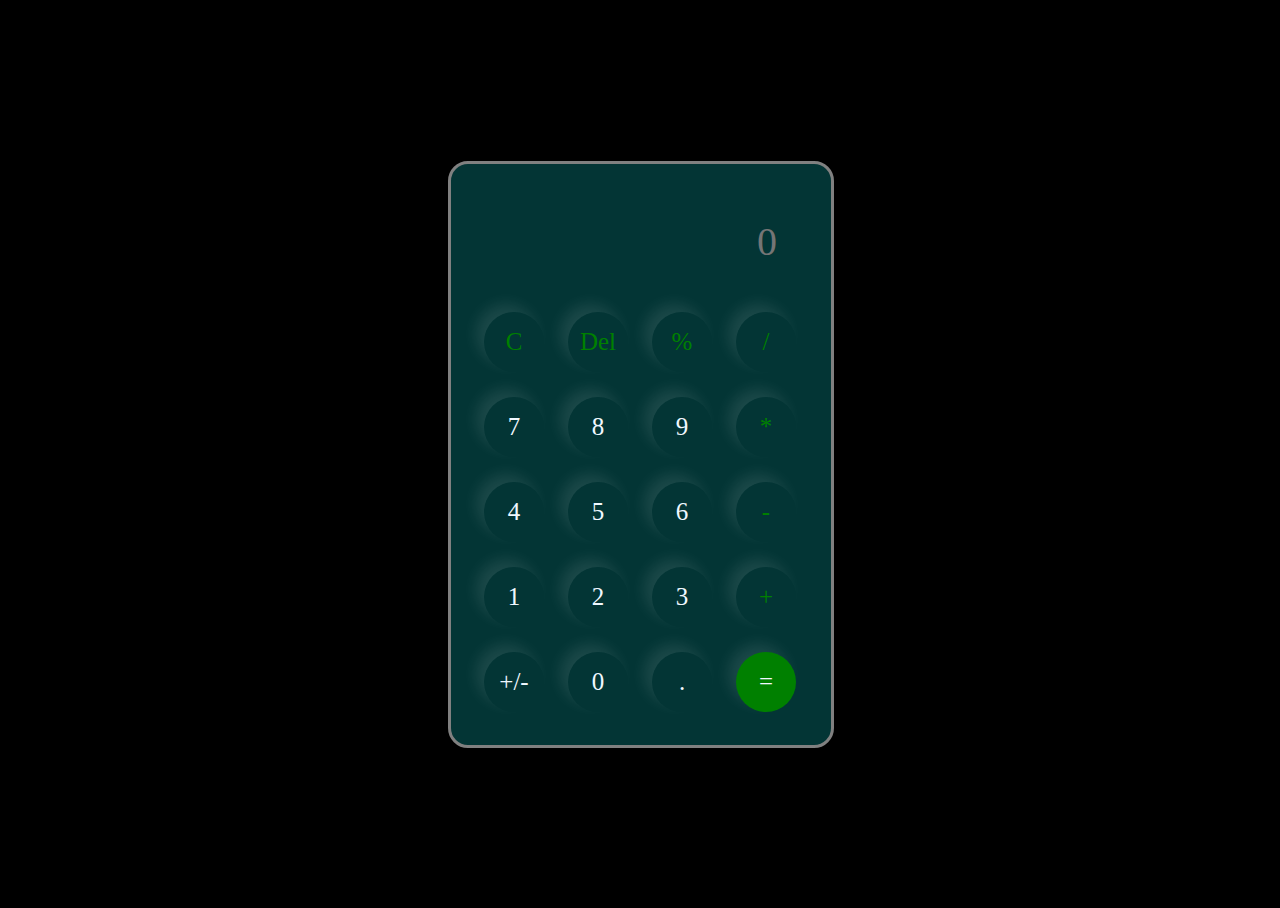
<file: calculator/index.html>
<!DOCTYPE html>
<html lang="en">
<head>
    <meta charset="UTF-8">
    <meta name="viewport" content="width=device-width, initial-scale=1.0">
    <link rel="stylesheet" href="style.css">
    <title>Calculator</title>  
</head>
<body>
    <div class="calculator">
       <input type="text"placeholder="0" id="inputbox">
        <div >
            <button class="operator">C</button>
            <button class="operator">Del</button>
            <button class="operator">%</button>
            <button class="operator">/</button>
        </div>
        <div>
            <button>7</button>
            <button>8</button>
            <button>9</button>
            <button class="operator">*</button>
        </div>
        <div>
            <button>4</button>
            <button>5</button>
            <button>6</button>
            <button class="operator">-</button>
        </div>
        <div>
            <button>1</button>
            <button>2</button>
            <button>3</button>
            <button class="operator">+</button>
        </div>
        <div>
            <button>+/-</button>
            <button>0</button>
            <button>.</button>
            <button class="equalBtn">=</button>
        </div>

    </div>
    <script src="script.js"></script>
    
</body>
</html>
</file>
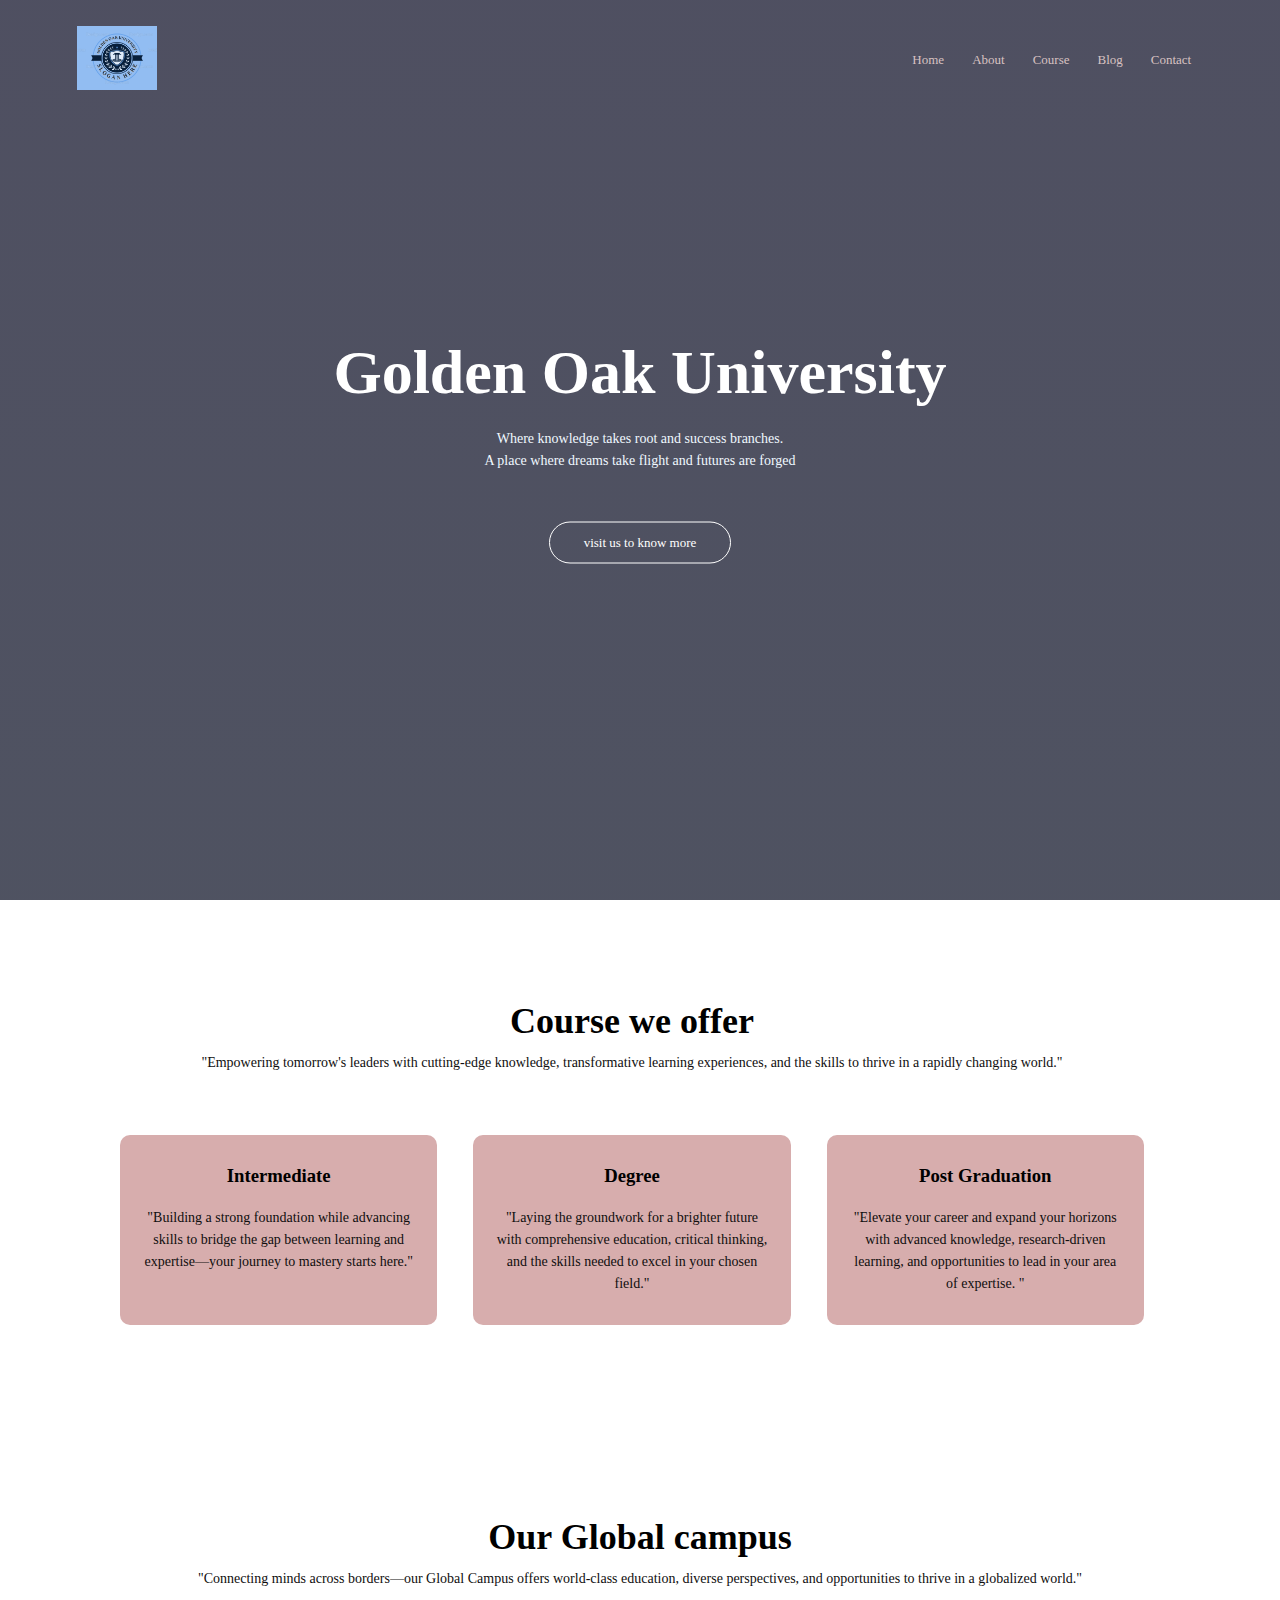
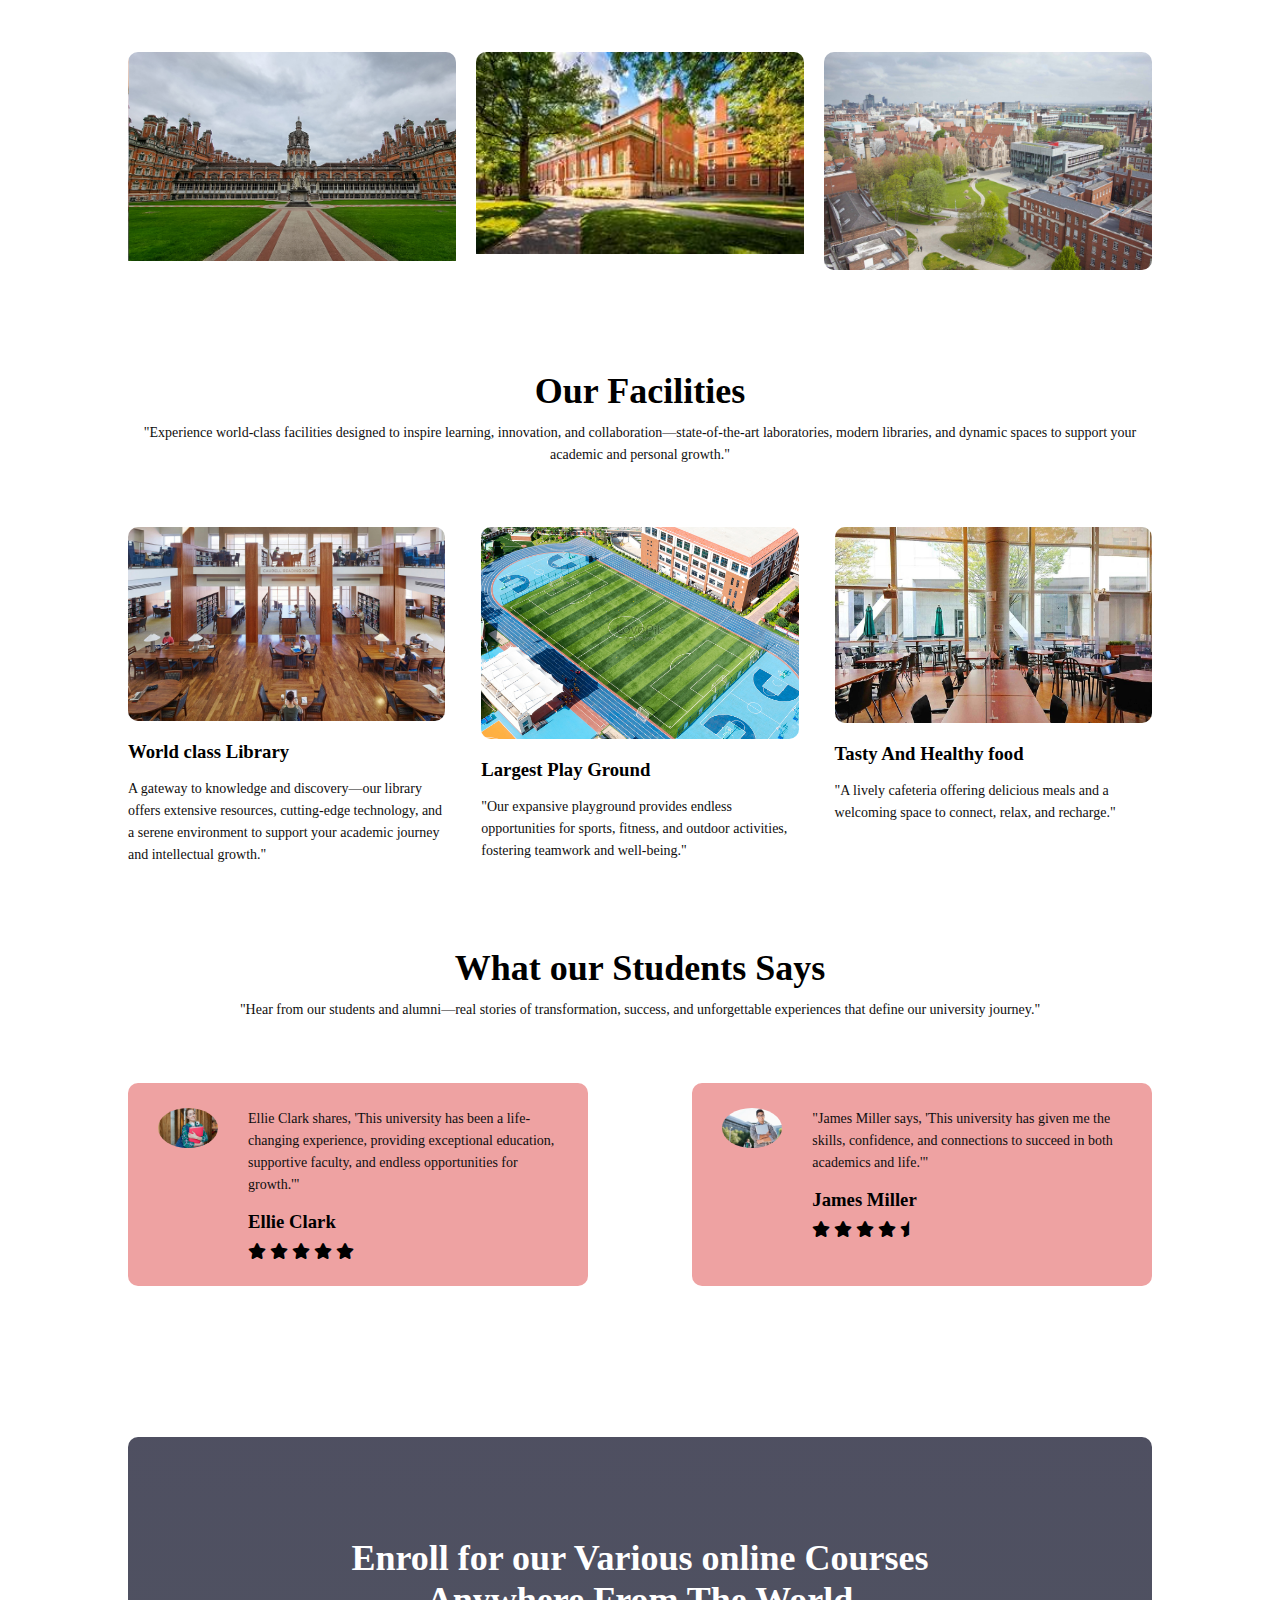
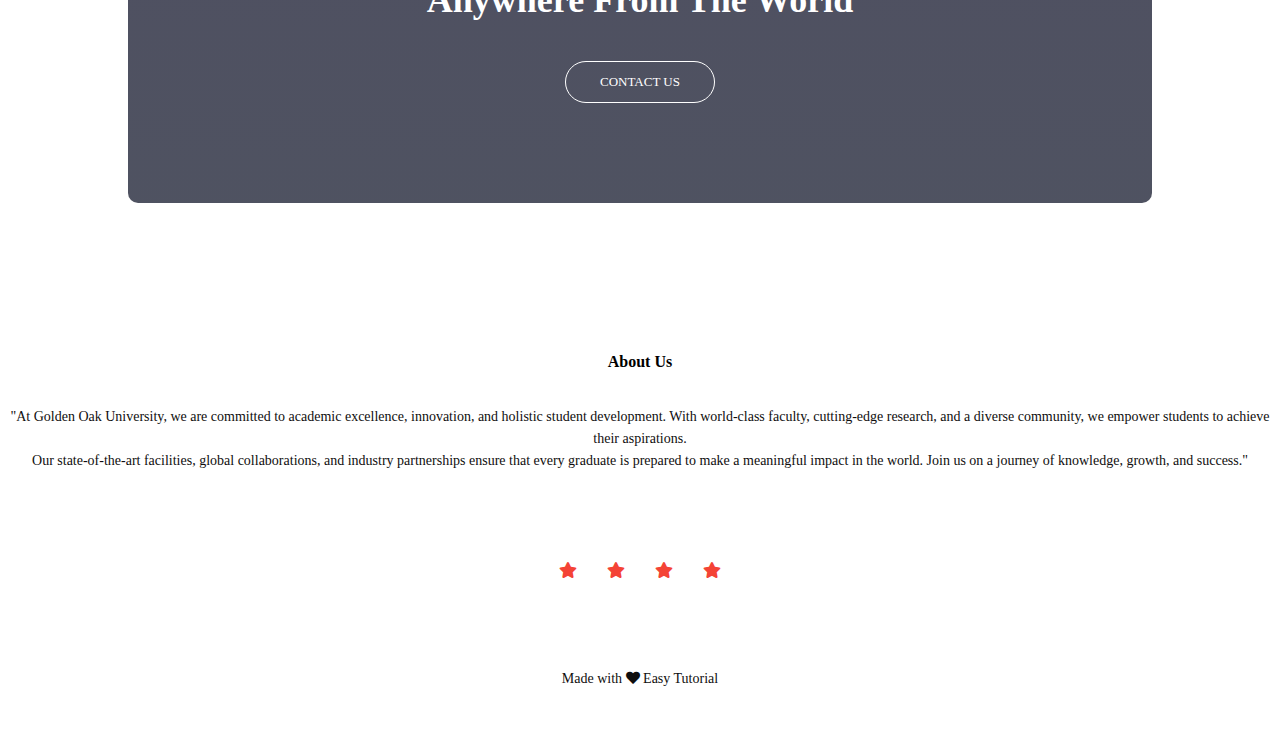
<file: university project/index.html>
<!DOCTYPE html>
<html lang="en">
<head>
    <meta charset="UTF-8">
    <meta name="viewport" content="width=device-width, initial-scale=1.0">
    <title>My university Website</title>
    <link rel="stylesheet" href="styles.css">
    <link rel="stylesheet" href="https://cdnjs.cloudflare.com/ajax/libs/font-awesome/5.15.4/css/all.min.css">
</head>
<body>
        <section class="header">
           <nav>
             <a href="index.html"><img src="images/logo..png" alt="university logo"></a>
             <div class="nav-links" id="navlinks">

                <ul>
                  <li><a href="index.html">Home</a></li>
                  <li><a href="about.html">About</a></li>
                  <li><a href="course.html">Course</a></li>
                  <li><a href="blog.html">Blog</a></li>
                  <li><a href="contact.html">Contact</a></li>
                </ul>
             </div>
             
           </nav>

           <div class="text-box">
         <h1>Golden Oak University</h1>
         <p> Where knowledge takes root and success branches. <br>
           A place where dreams take flight and futures are forged
         </p>
         <a href="" class="hero-btn">visit us to know more </a>
            </div>
        </section>

        
       <!-------------------------course----------------------------------->

       <section class="Course">
        <h1>Course we offer</h1>
        <p>"Empowering tomorrow's leaders with cutting-edge knowledge, 
          transformative learning experiences,  and the skills to thrive 
          in a rapidly changing world."</p>

          <div class="row">
            <div class="course-col">
            <h3>Intermediate</h3>
            <p>"Building a strong foundation while advancing skills to bridge the gap
             between learning and expertise—your journey to mastery starts here."</p>
             </div>
             
             <div class="course-col">
              <h3>Degree</h3>
              <p>"Laying the groundwork for a brighter future with
                comprehensive education, critical thinking, and the
                 skills needed to excel in your chosen field."
              </p>
               </div>

               <div class="course-col">
                <h3>Post Graduation</h3>
                <p>"Elevate your career and expand your horizons
                   with advanced knowledge, research-driven learning, 
                  and opportunities to lead in your area of expertise.
                  "</p>
                </div>         
          </div>
       </section>

                           <!--------------------compus------------------>

    <section class="campus">
       <h1>Our Global campus</h1>
       <p>"Connecting minds across borders—our Global Campus 
         offers world-class education, diverse perspectives,
          and opportunities to thrive in a globalized world."
         </p>

         <div class="row">
            <div class="Campus-col">
             <img src="images/clg3.jpg" alt="campus images">
              
               <div class="layer">
               <h3>LONDON</h3>
               </div>
              </div>

              <div class="Campus-col">
               <img src="images/clg2.jpg" alt="campus images">
                
                 <div class="layer">
                 <h3>New York</h3>
                 </div>
              </div>

                <div class="Campus-col">
                 <img src="images/col1.jpg" alt="campus images">
                  
                   <div class="layer">
                   <h3>America</h3>
                   </div>
                </div>

            </div>
    </section>

    <!---Facilities-->

    <section class="Facilities">
      <h1>Our Facilities</h1>
      <p>"Experience world-class facilities designed to inspire learning, 
        innovation, and collaboration—state-of-the-art laboratories, 
        modern libraries, and dynamic spaces to support your academic and personal growth."
      </p>
         <div class="row">
          <div class="Facilities-col">
            <img src="images/lbr.jpg" alt="Facilities">
            <h3>World class Library</h3>
            <p>A gateway to knowledge and discovery—our library offers 
              extensive resources, cutting-edge technology, and a serene environment 
              to support your academic journey and intellectual growth."
            </p>
          </div>

          <div class="Facilities-col">
            <img src="images/grnd.jpg" alt="Facilities">
            <h3>Largest Play Ground</h3>
            <p>"Our expansive playground provides endless opportunities
               for sports, fitness, and outdoor activities, fostering teamwork and well-being."
            </p>
          </div>

          <div class="Facilities-col">
            <img src="images/cafe.jpg" alt="Facilities">
            <h3>Tasty And Healthy food </h3>
            <p>"A lively cafeteria offering delicious meals and a welcoming 
              space to connect, relax, and recharge."
            </p>
          </div>
       
        </div>
    </section>

    <!---TestImonials-->
     
    <section class="Testimonials">
      <h1>What our Students Says</h1>
       <p>"Hear from our students and alumni—real stories of transformation, 
        success, and unforgettable experiences that define our university journey."
         </p>
         <div class="row">
          <div class="Testimonials-col">
               <img src="images/stu1.jpg" alt="Testimonials">
               <div>
                <p>
                  Ellie Clark shares, 'This university has been a life-changing experience, 
                  providing exceptional education, supportive faculty, and endless opportunities for growth.'"
                </p>
                <h3>Ellie Clark</h3>
                <i class="fa fa-star" ></i>
                <i class="fa fa-star" ></i>
                <i class="fa fa-star" ></i>
                <i class="fa fa-star" ></i>
                <i class="fa fa-star" ></i>
               </div>
          </div>

          <div class="Testimonials-col">
            <img src="images/stu.jpg" alt="Testimonials">
            <div>
             <p>
              "James Miller says, 'This university has given me the skills,
               confidence, and connections to succeed in both academics and life.'"
             </p>
             <h3>James Miller</h3>
             <i class="fa fa-star" ></i>
             <i class="fa fa-star" ></i>
             <i class="fa fa-star" ></i>
             <i class="fa fa-star" ></i>
             <i class="fa fa-star-half" ></i>
            </div>
       </div>

         </div>
    </section>

    <!----call To Action-->
     
    <section class="cta">
      <h1> Enroll for our Various online Courses <br> Anywhere From The World</h1>
      <a href="" class="hero-btn">CONTACT US</a>
    </section>

    <!----footer---------->

    <section class="footer">
      <h4>About Us</h4>
      <p>
          "At Golden Oak University, we are committed to academic excellence, innovation, and holistic student development. 
          With world-class faculty, cutting-edge research, and a diverse community, we empower students to achieve their aspirations. 
          <br>Our state-of-the-art facilities, global collaborations, and industry partnerships ensure that every 
          graduate is prepared to make a meaningful impact in the world. Join us on a journey of knowledge, growth, and success."
      </p>
      <div class="social-icons">
        <i class="fa fa-star" ></i>
        <i class="fa fa-star" ></i>
        <i class="fa fa-star" ></i>
        <i class="fa fa-star" ></i>
      </div>
      <p>Made with <i class="fa fa-heart" ></i> Easy Tutorial</p>
  </section>

</body>
</html>
</file>
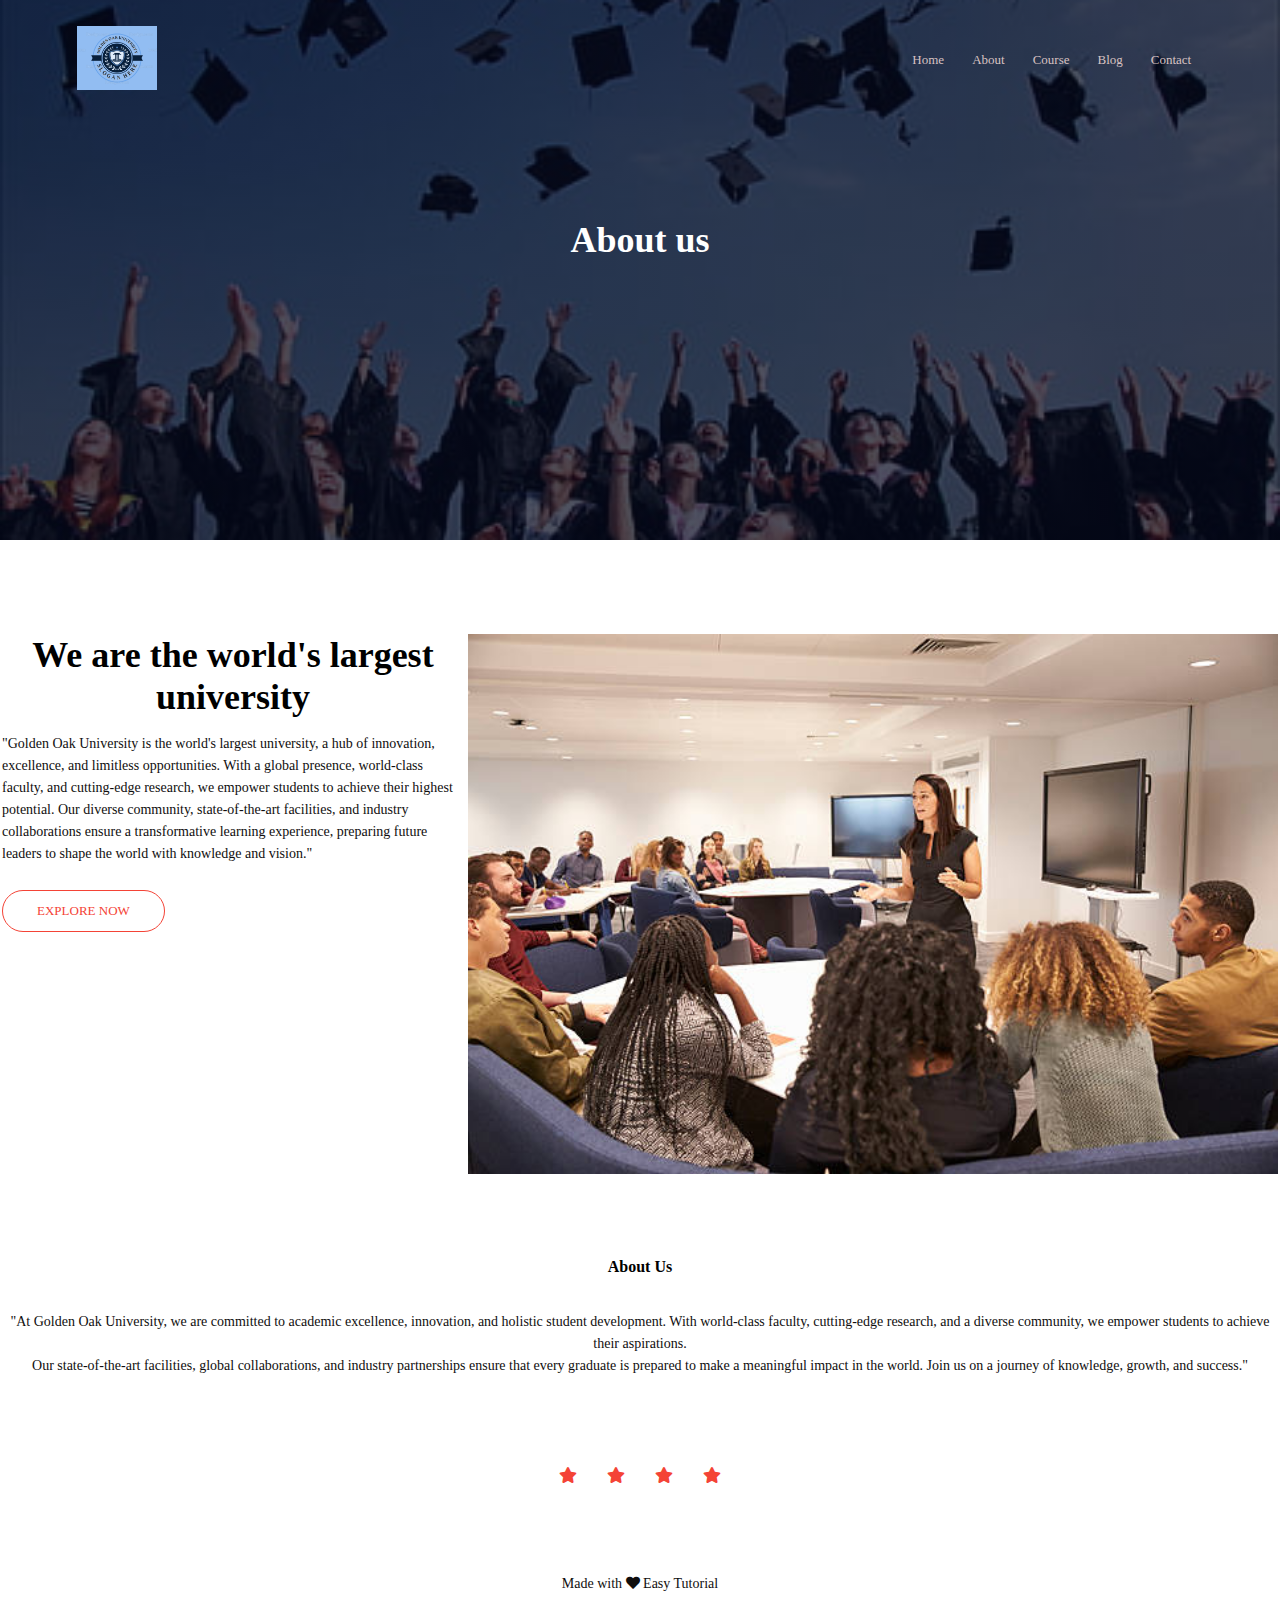
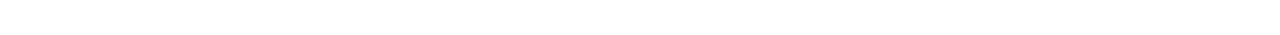
<file: university project/about.html>
<!DOCTYPE html>
<html lang="en">
<head>
    <meta charset="UTF-8">
    <meta name="viewport" content="width=device-width, initial-scale=1.0">
    <title>My university Website</title>
    <link rel="stylesheet" href="styles.css">
    <link rel="stylesheet" href="https://cdnjs.cloudflare.com/ajax/libs/font-awesome/5.15.4/css/all.min.css">
</head>
<body>
        <section class="sub-header">
           <nav>
             <a href="index.html"><img src="images/logo..png" alt="university logo"></a>
             <div class="nav-links" id="navlinks">

                <ul>
                  <li><a href="index.html">Home</a></li>
                  <li><a href="about.html">About</a></li>
                  <li><a href="course.html">Course</a></li>
                  <li><a href="blog.html">Blog</a></li>
                  <li><a href="contact.html">Contact</a></li>
                </ul>
            </div>
           </nav>
          <h1>About us</h1>
        </section>

        <!-----About us content-->

        <section class="About us">
              <div class="row">
                <div class="about-col">
                      <h1>We are the world's largest university </h1>
                                 <p>"Golden Oak University is the world's largest university, a hub of innovation, excellence,
                         and limitless opportunities. With a global presence, world-class faculty, and cutting-edge 
                         research, we empower students to achieve their highest potential. Our diverse community,
                          state-of-the-art facilities, and industry collaborations ensure a transformative learning experience, 
                          preparing future leaders to shape the world with knowledge and vision."
                                </p>
                      <a href="" class="hero-btn red-btn">EXPLORE NOW</a>
                </div>
                <div class="about-col">
                         <img src="images/yyy.jpg" alt="pic">
                </div>
                
              </div> 
        </section>

        
      


    <!----footer---------->

    <section class="footer">
      <h4>About Us</h4>
      <p>
          "At Golden Oak University, we are committed to academic excellence, innovation, and holistic student development. 
          With world-class faculty, cutting-edge research, and a diverse community, we empower students to achieve their aspirations. 
          <br>Our state-of-the-art facilities, global collaborations, and industry partnerships ensure that every 
          graduate is prepared to make a meaningful impact in the world. Join us on a journey of knowledge, growth, and success."
      </p>
      <div class="social-icons">
        <i class="fa fa-star" ></i>
        <i class="fa fa-star" ></i>
        <i class="fa fa-star" ></i>
        <i class="fa fa-star" ></i>
      </div>
      <p>Made with <i class="fa fa-heart" ></i> Easy Tutorial</p>
  </section>

</body>
</html>
</file>
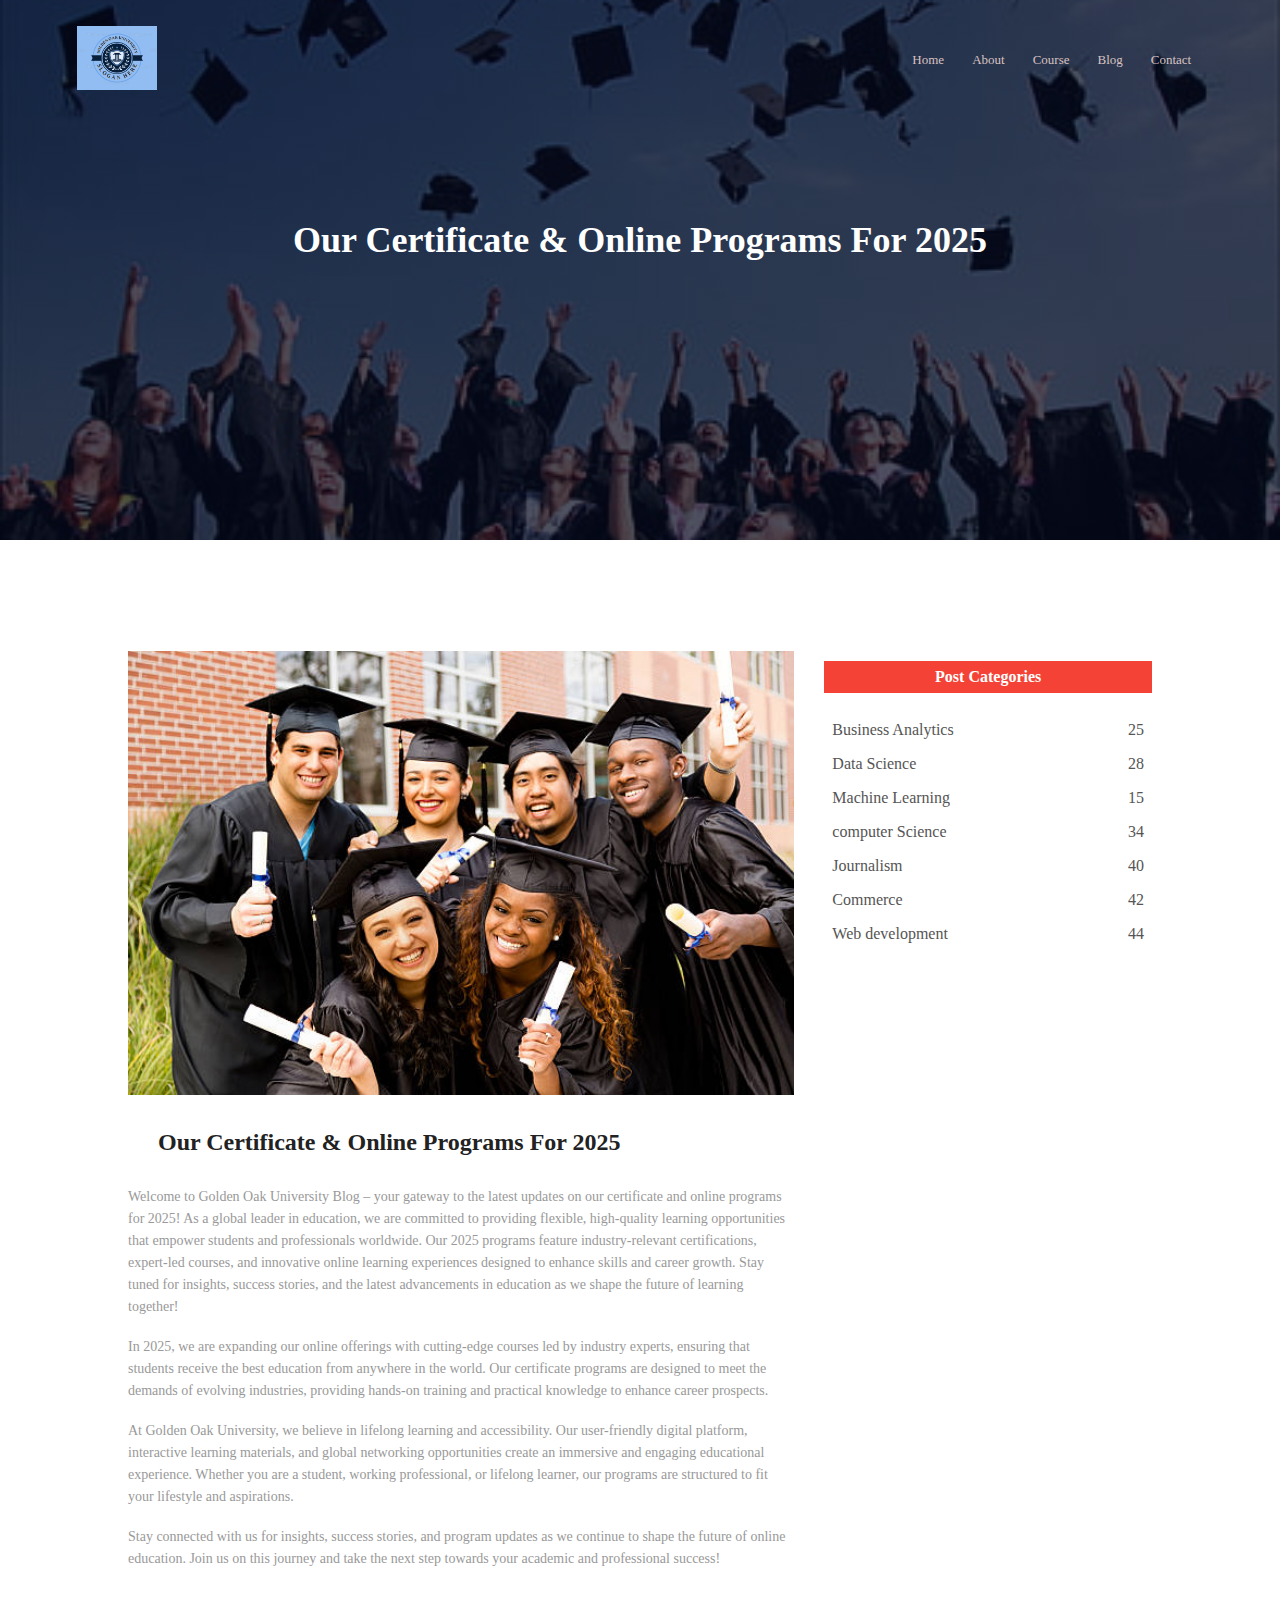
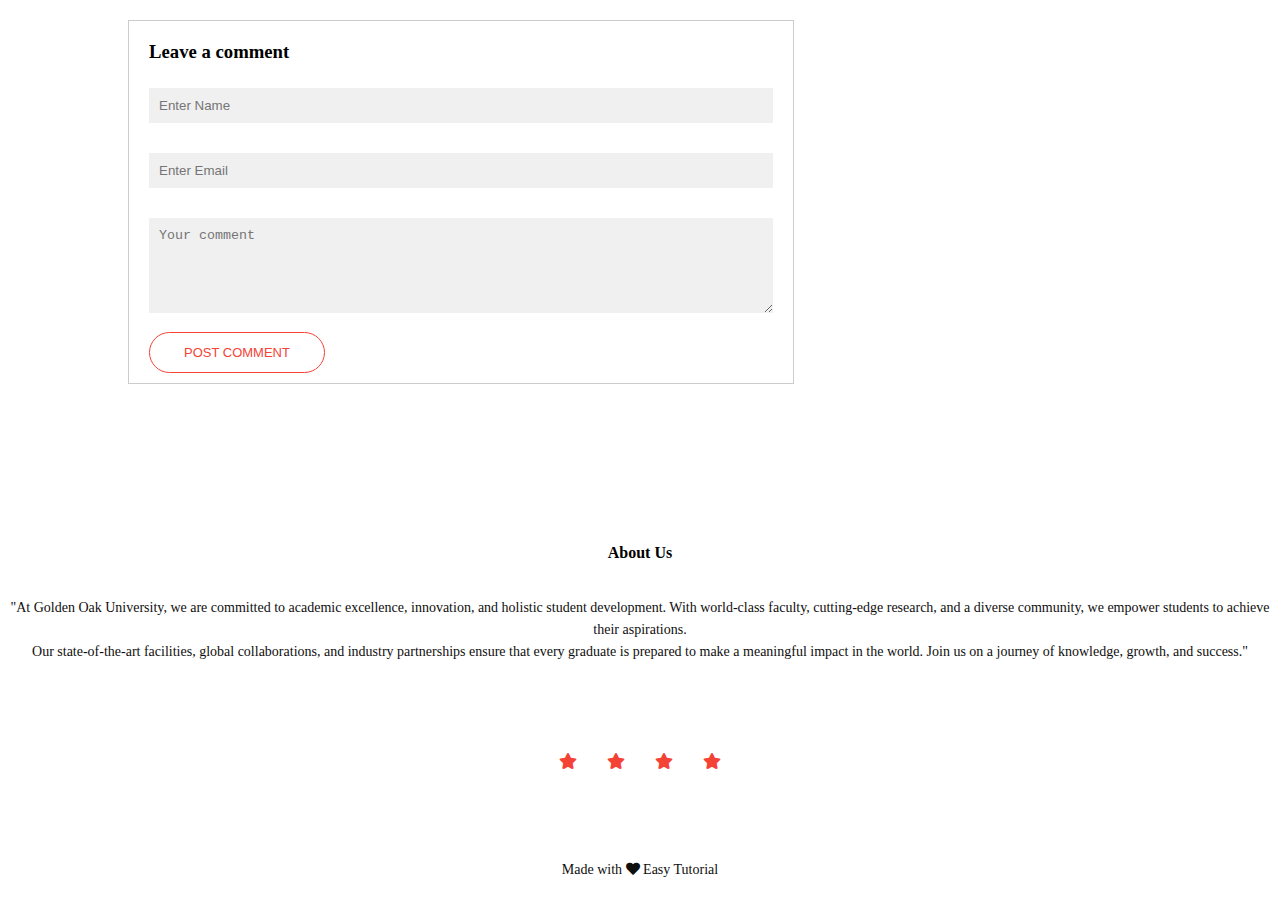
<file: university project/blog.html>
<!DOCTYPE html>
<html lang="en">
<head>
    <meta charset="UTF-8">
    <meta name="viewport" content="width=device-width, initial-scale=1.0">
    <title>My university Website</title>
    <link rel="stylesheet" href="styles.css">
    <link rel="stylesheet" href="https://cdnjs.cloudflare.com/ajax/libs/font-awesome/5.15.4/css/all.min.css">
</head>
<body>
        <section class="sub-header">
           <nav>
             <a href="index.html"><img src="images/logo..png" alt="university logo"></a>
             <div class="nav-links" id="navlinks">

                <ul>
                    <li><a href="index.html">Home</a></li>
                    <li><a href="about.html">About</a></li>
                    <li><a href="course.html">Course</a></li>
                    <li><a href="blog.html">Blog</a></li>
                    <li><a href="contact.html">Contact</a></li>
                </ul>
            </div>
           </nav>
          <h1>Our Certificate & Online Programs For 2025</h1>
        </section>
<!-----blog page content-->

        <section class="blog-content">
            <div class="row">
                <div class="blog-left">
                    <img src="images/kk.jpeg" alt="oky wait">
                    <h2>Our Certificate & Online Programs For 2025</h2>
                     <p>Welcome to Golden Oak University Blog – your gateway to the latest updates on our certificate and online programs for 2025! As a global leader in education, we are committed to providing flexible, high-quality learning opportunities that empower students and professionals worldwide. Our 2025 programs feature industry-relevant certifications, expert-led courses, and innovative online learning experiences designed to enhance skills and career growth. Stay tuned for insights, success stories,
                         and the latest advancements in education as we shape the future of learning together!
                     </p><br>
                      <p>
                        In 2025, we are expanding our online offerings with cutting-edge courses led by industry experts, ensuring that students receive the best education from anywhere in the world. Our certificate programs are designed to meet the demands of evolving industries, 
                        providing hands-on training and practical knowledge to enhance career prospects.
                      </p><br>
                      <p>
                        At Golden Oak University, we believe in lifelong learning and accessibility. Our user-friendly digital platform, interactive learning materials, and global networking opportunities create an immersive and engaging educational experience. Whether you are a student, 
                        working professional, or lifelong learner, our programs are structured to fit your lifestyle and aspirations.
                      </p><br>
                      <p>Stay connected with us for insights, success stories, and program updates as we continue to shape the future of online education. 
                        Join us on this journey and take the next step towards your academic and professional success!
                    </p>

                   <div class="comment-box">

                       <h3>Leave a comment</h3>

                       <form class="comment-form">

                           <input type="text" placeholder="Enter Name">
                           <input type="email" placeholder="Enter Email">
                           <textarea rows="5" placeholder="Your comment"></textarea>
                       </form>

                       <button type="submit" class="hero-btn  red-btn">POST COMMENT</button>
                   </div>




                </div>
                <div class="blog-right">
                    <h3>Post Categories</h3>
                    <div>
                        <span>Business Analytics </span>
                        <span>25</span>
                        
                    </div>
                    <div>
                        <span>Data Science </span>
                        <span>28</span>
                        
                    </div>
                    <div>
                        <span>Machine Learning </span>
                        <span>15</span>
                        
                    </div>
                    <div>
                        <span> computer Science </span>
                        <span>34</span>
                        
                    </div>
                
                    <div>
                        <span>Journalism </span>
                        <span>40</span>
                        
                    </div>
                
                    <div>
                        <span> Commerce </span>
                        <span>42</span>
                        
                    </div>
                    <div>
                        <span> Web development </span>
                        <span>44</span>
                        
                    </div>
                

                </div>
            </div>





        </section>

    <!----footer---------->

    <section class="footer">
      <h4>About Us</h4>
      <p>
          "At Golden Oak University, we are committed to academic excellence, innovation, and holistic student development. 
          With world-class faculty, cutting-edge research, and a diverse community, we empower students to achieve their aspirations. 
          <br>Our state-of-the-art facilities, global collaborations, and industry partnerships ensure that every 
          graduate is prepared to make a meaningful impact in the world. Join us on a journey of knowledge, growth, and success."
      </p>
      <div class="social-icons">
        <i class="fa fa-star" ></i>
        <i class="fa fa-star" ></i>
        <i class="fa fa-star" ></i>
        <i class="fa fa-star" ></i>
      </div>
      <p>Made with <i class="fa fa-heart" ></i> Easy Tutorial</p>
  </section>

</body>
</html>
</file>
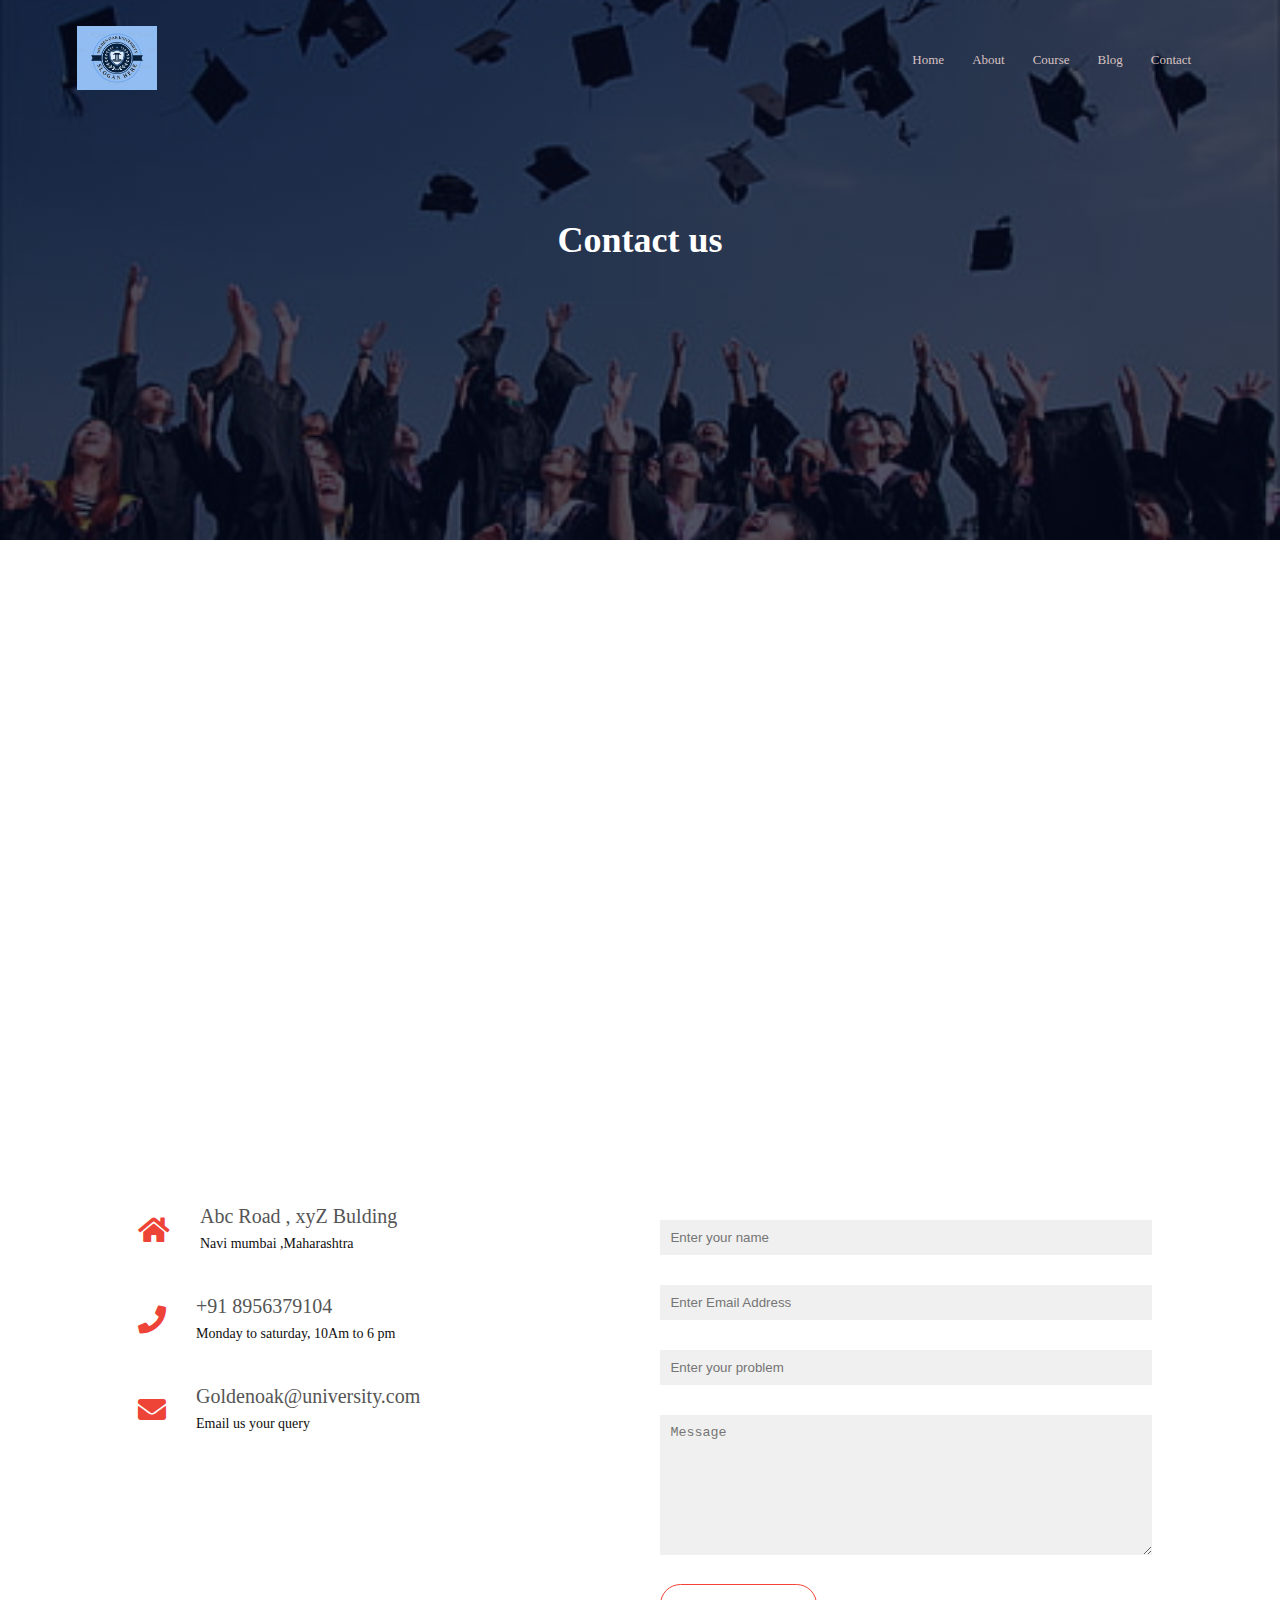
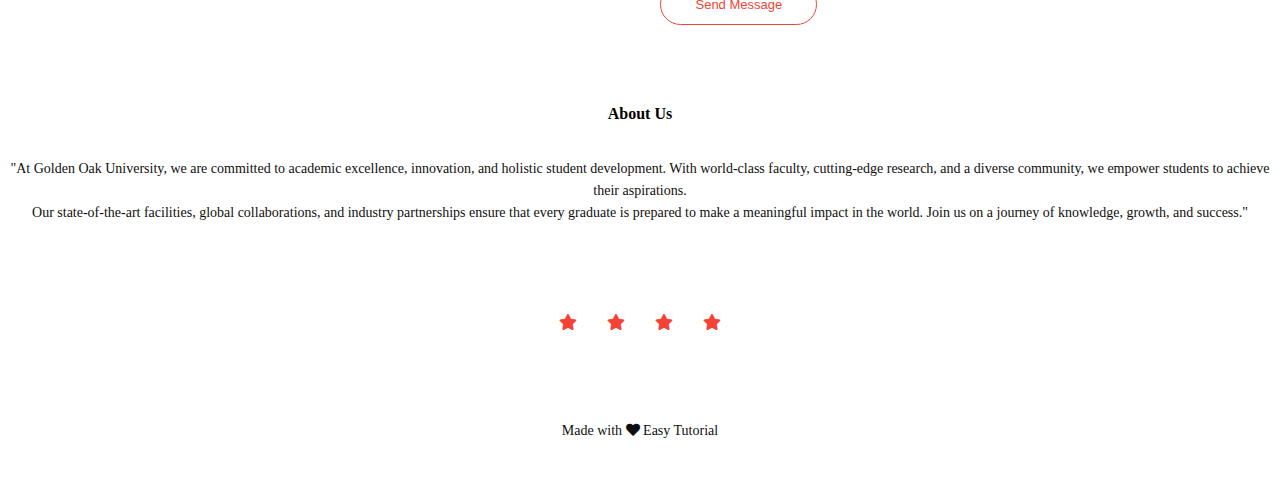
<file: university project/contact.html>
<!DOCTYPE html>
<html lang="en">
<head>
    <meta charset="UTF-8">
    <meta name="viewport" content="width=device-width, initial-scale=1.0">
    <title>My university Website</title>
    <link rel="stylesheet" href="styles.css">
    <link rel="stylesheet" href="https://cdnjs.cloudflare.com/ajax/libs/font-awesome/5.15.4/css/all.min.css">
</head>
<body>
        <section class="sub-header">
           <nav>
             <a href="index.html"><img src="images/logo..png" alt="university logo"></a>
             <div class="nav-links" id="navlinks">

                <ul>
                    <li><a href="index.html">Home</a></li>
                    <li><a href="about.html">About</a></li>
                    <li><a href="course.html">Course</a></li>
                    <li><a href="blog.html">Blog</a></li>
                    <li><a href="contact.html">Contact</a></li>
                </ul>
            </div>
           </nav>
          <h1>Contact us</h1>
        </section>

        <!-----About us content-->

       <section class="location">
        <iframe src="https://www.google.com/maps/embed?pb=!1m18!1m12!1m3!1d241414.49935912358!2d73.0317778!3d19.015246250000015!2m3!1f0!2f0!3f0!3m2!1i1024!2i768!4f13.1!3m3!1m2!1s0x3be7b9f0b81f13ad%3A0x3c12f7681185f869!2sNavi%20Mumbai%2C%20Maharashtra!5e0!3m2!1sen!2sin!4v1739107318018!5m2!1sen!2sin" width="600" height="450" style="border:0;" allowfullscreen="" loading="lazy" referrerpolicy="no-referrer-when-downgrade">
        </iframe>

       </section>

       <section class="contact-us">
          <div class="row">
            <div class="contact-col">
                <div>
                    <i class="fa fa-home" ></i>
                    <span>
                        <h5>Abc Road , xyZ Bulding</h5>
                        <p> Navi mumbai ,Maharashtra</p>
                    </span>
                </div>
                <div>
                    <i class="fa fa-phone" ></i>
                    <span>
                        <h5>+91 8956379104</h5>
                        <p> Monday to saturday, 10Am to 6 pm</p>
                    </span>
                </div>
                <div>
                    <i class="fa fa-envelope" ></i>
                    <span>
                        <h5>Goldenoak@university.com</h5>
                        <p>Email us your query</p>
                    </span>
                </div>
            </div>
            <div class="contact-col">
                <form action="form-handler.php" method ="post">
                    <input type="text"  name="name" placeholder="Enter your name" required>
                    <input type="Email" name="email" placeholder="Enter Email Address" required>
                    <input type="text" name="subject"  placeholder="Enter your problem" required>
                    <textarea rows="8" name="message"  placeholder="Message"></textarea>
                    <button type="submit" class="hero-btn red-btn">Send Message</button>
                </form>

            </div>
          </div>

       </section>
      


    <!----footer---------->

    <section class="footer">
      <h4>About Us</h4>
      <p>
          "At Golden Oak University, we are committed to academic excellence, innovation, and holistic student development. 
          With world-class faculty, cutting-edge research, and a diverse community, we empower students to achieve their aspirations. 
          <br>Our state-of-the-art facilities, global collaborations, and industry partnerships ensure that every 
          graduate is prepared to make a meaningful impact in the world. Join us on a journey of knowledge, growth, and success."
      </p>
      <div class="social-icons">
        <i class="fa fa-star" ></i>
        <i class="fa fa-star" ></i>
        <i class="fa fa-star" ></i>
        <i class="fa fa-star" ></i>
      </div>
      <p>Made with <i class="fa fa-heart" ></i> Easy Tutorial</p>
  </section>

</body>
</html>
</file>
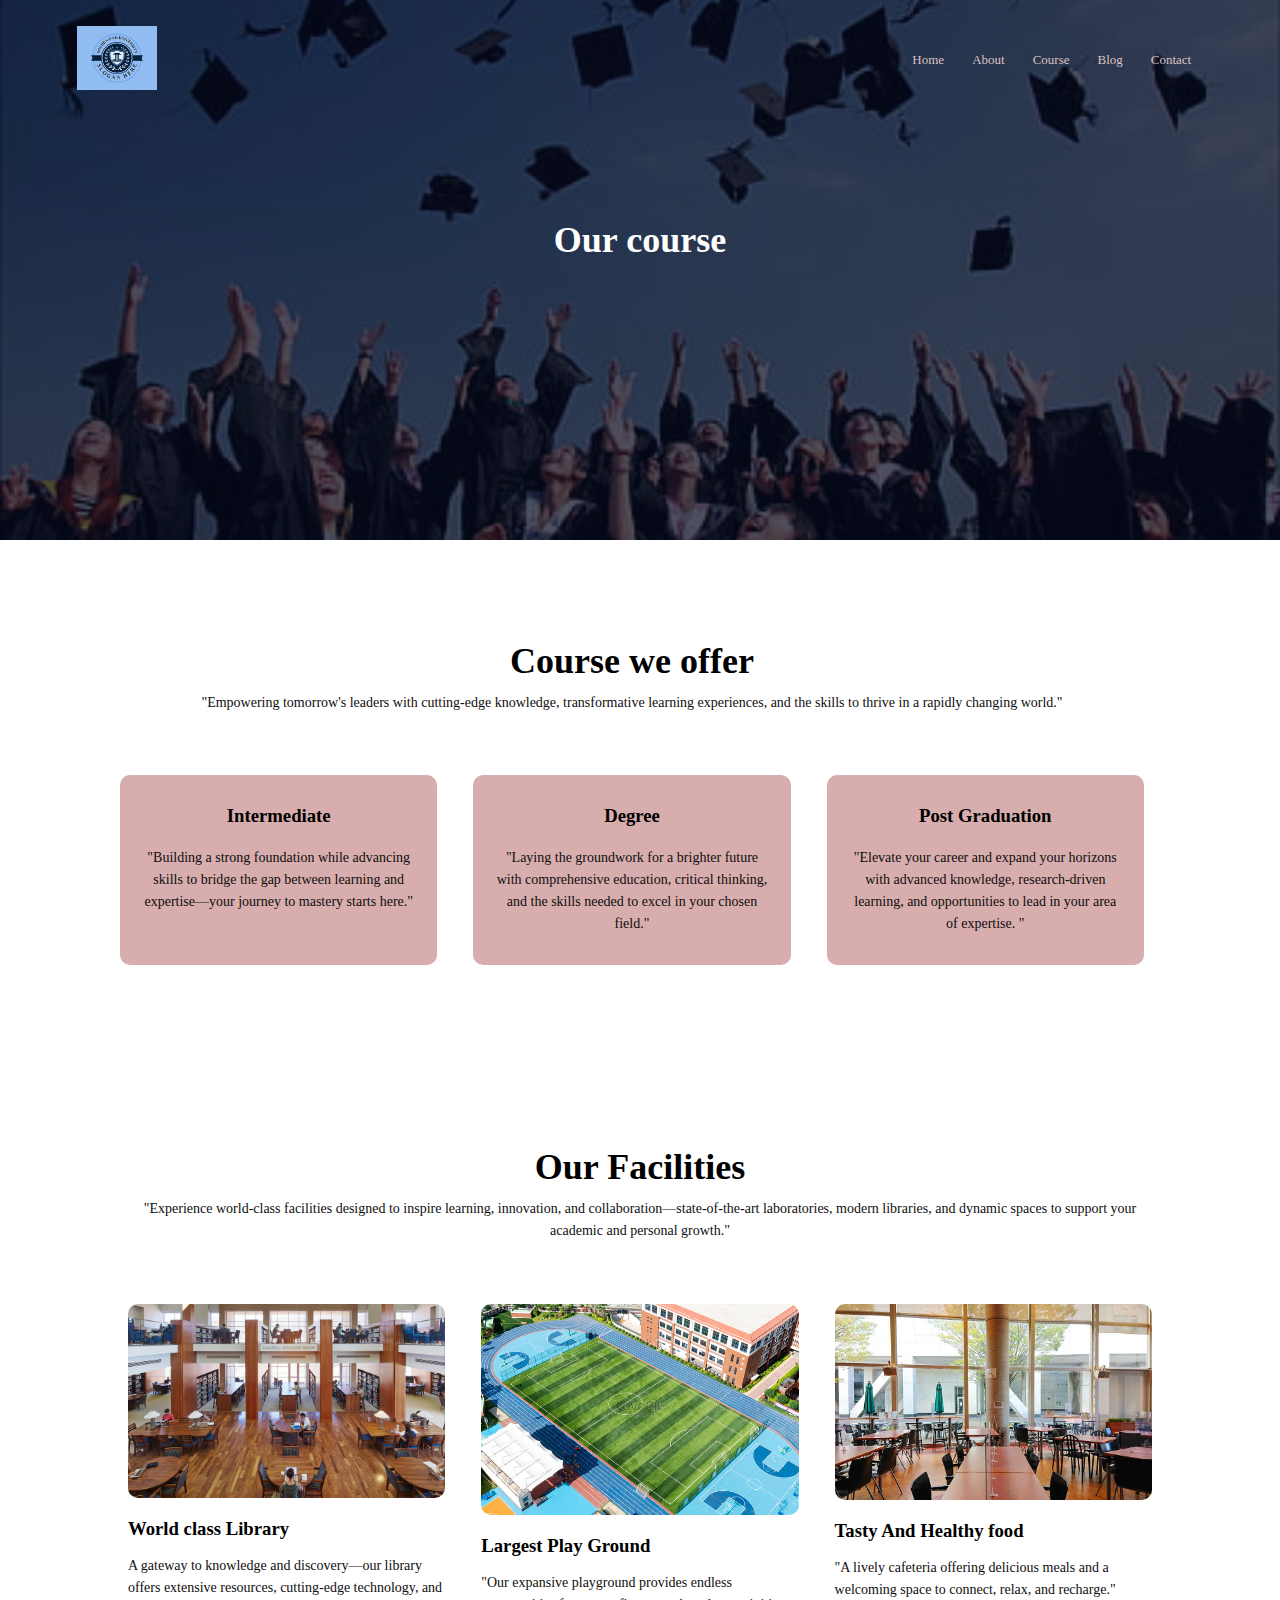
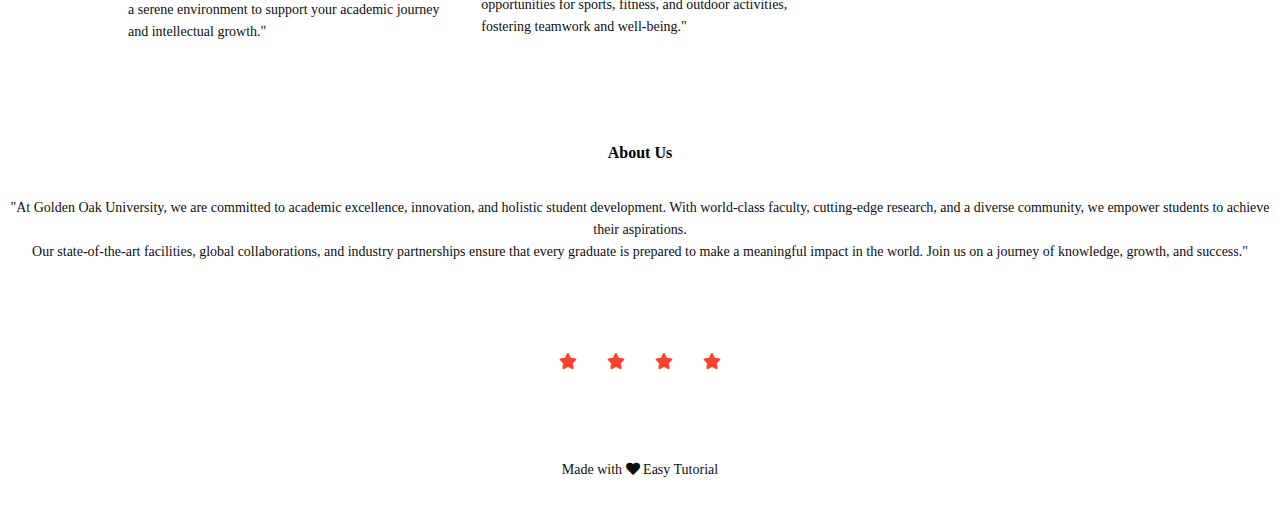
<file: university project/course.html>
<!DOCTYPE html>
<html lang="en">
<head>
    <meta charset="UTF-8">
    <meta name="viewport" content="width=device-width, initial-scale=1.0">
    <title>My university Website</title>
    <link rel="stylesheet" href="styles.css">
    <link rel="stylesheet" href="https://cdnjs.cloudflare.com/ajax/libs/font-awesome/5.15.4/css/all.min.css">
</head>
<body>
        <section class="sub-header">
           <nav>
             <a href="index.html"><img src="images/logo..png" alt="university logo"></a>
             <div class="nav-links" id="navlinks">

                <ul>
                  <li><a href="index.html">Home</a></li>
                  <li><a href="about.html">About</a></li>
                  <li><a href="course.html">Course</a></li>
                  <li><a href="blog.html">Blog</a></li>
                  <li><a href="contact.html">Contact</a></li>
                </ul>
            </div>
           </nav>
          <h1>Our course</h1>
        </section>

        <!-----course-->
        <section class="Course">
            <h1>Course we offer</h1>
            <p>"Empowering tomorrow's leaders with cutting-edge knowledge, 
              transformative learning experiences,  and the skills to thrive 
              in a rapidly changing world."</p>
    
              <div class="row">
                <div class="course-col">
                <h3>Intermediate</h3>
                <p>"Building a strong foundation while advancing skills to bridge the gap
                 between learning and expertise—your journey to mastery starts here."</p>
                 </div>
                 
                 <div class="course-col">
                  <h3>Degree</h3>
                  <p>"Laying the groundwork for a brighter future with
                    comprehensive education, critical thinking, and the
                     skills needed to excel in your chosen field."
                  </p>
                   </div>
    
                   <div class="course-col">
                    <h3>Post Graduation</h3>
                    <p>"Elevate your career and expand your horizons
                       with advanced knowledge, research-driven learning, 
                      and opportunities to lead in your area of expertise.
                      "</p>
                    </div>         
              </div>
           </section>
    
    <!---Facilities-->

    <section class="Facilities">
        <h1>Our Facilities</h1>
        <p>"Experience world-class facilities designed to inspire learning, 
          innovation, and collaboration—state-of-the-art laboratories, 
          modern libraries, and dynamic spaces to support your academic and personal growth."
        </p>
           <div class="row">
            <div class="Facilities-col">
              <img src="images/lbr.jpg" alt="Facilities">
              <h3>World class Library</h3>
              <p>A gateway to knowledge and discovery—our library offers 
                extensive resources, cutting-edge technology, and a serene environment 
                to support your academic journey and intellectual growth."
              </p>
            </div>
  
            <div class="Facilities-col">
              <img src="images/grnd.jpg" alt="Facilities">
              <h3>Largest Play Ground</h3>
              <p>"Our expansive playground provides endless opportunities
                 for sports, fitness, and outdoor activities, fostering teamwork and well-being."
              </p>
            </div>
  
            <div class="Facilities-col">
              <img src="images/cafe.jpg" alt="Facilities">
              <h3>Tasty And Healthy food </h3>
              <p>"A lively cafeteria offering delicious meals and a welcoming 
                space to connect, relax, and recharge."
              </p>
            </div>
         
          </div>
      </section>

    <!----footer---------->

    <section class="footer">
      <h4>About Us</h4>
      <p>
          "At Golden Oak University, we are committed to academic excellence, innovation, and holistic student development. 
          With world-class faculty, cutting-edge research, and a diverse community, we empower students to achieve their aspirations. 
          <br>Our state-of-the-art facilities, global collaborations, and industry partnerships ensure that every 
          graduate is prepared to make a meaningful impact in the world. Join us on a journey of knowledge, growth, and success."
      </p>
      <div class="social-icons">
        <i class="fa fa-star" ></i>
        <i class="fa fa-star" ></i>
        <i class="fa fa-star" ></i>
        <i class="fa fa-star" ></i>
      </div>
      <p>Made with <i class="fa fa-heart" ></i> Easy Tutorial</p>
  </section>

</body>
</html>
</file>
<file: calculator/style.css>
*{
    margin: 1px;
    padding: 2px;
    box-sizing: border-box;
    font-family: 'Times New Roman', Times, serif;
}
body
{
    width: 100%;
    height: 100vh;
    display: flex;
    justify-content: center;
    align-items: center;
    background: linear-gradient(45deg,black,black);

}
.calculator
{
    border: 3px solid gray;
    padding: 20px;
    border-radius: 20px;
    background: rgb(3, 53, 53);
    box-shadow: 0px 3px,5px rgba(122, 123, 125, 0.5);
}

input{
    width: 320px;
    border: none;
    padding: 24px;
    margin: 10px;
    background: transparent;
    box-shadow: 0px 3px 15px rgbs(84,84,84,0.1);
    font-size: 40px;
    text-align: right;
    cursor: pointer;
    color: white;
}

input ::placeholder{
    color: rgb(154, 149, 160);
}
button{
    border: none;
    width: 60px;
    height: 60px;
    margin: 10px;
    border-radius: 50%;
    background: transparent;
    color: aliceblue;
    font-size: 25px;
    box-shadow: -8px -8px 15px rgba(255, 255,255,0.1);
    cursor: pointer;
}
.equalBtn{
    background-color:green;
}
.operator
{
    color: green;
}
</file>
<file: university project/styles.css>
*{
  margin: 0;
  padding: 0;
  font-family: 'Popping', sans-serif, ;
}
.header
{
  min-height: 100vh;
  width: 100%;
  background-image: linear-gradient(
  rgba(4, 5, 30, 0.7),
  rgba(4, 9, 30, 0.7)
), url(https://cdn.pixabay.com/photo/2021/10/11/04/08/university-6699377_1280.jpg);

  background-position: center;
  background-size: cover;
  position: relative;
}
nav{
  display: flex;
  padding: 2% 6%;
  justify-content: space-between;
  align-items: center;
}
nav img{
  width: 80px;
  position: left;
}
.nav-links{
  flex: 1;
  text-align: right ;
}
.nav-links ul li{
  list-style: none;
  display: inline-block;
  padding: 8px  12px ;
  position: relative;

}
.nav-links ul li a{
  color: rgb(216, 194, 194);
  text-decoration: none;
  font-size: 13px;

}
.nav-links ul li ::after{
  content: '';
  width: 0%;
  height: 2px;
  background:#f44336 ;
  display: block;
  margin: auto;
  transition: 0.5s;
}
.nav-links ul li :hover::after{
  width: 100%;
}
.text-box
{
  width: 90%;
  color: white;
  position: absolute;
  top: 50%;
  left: 50%;
  transform: translate(-50%,-50%);
  text-align: center;
}
.text-box h1{
  font-size: 62px;
}
.text-box p{
   margin: 10px 0 40px;
   font-size: 14px;
   color: aliceblue;
}
.hero-btn{
  display: inline-block;
  color:#fff;
  border: 1px solid #fff;
  font-size: 13px;
  background: transparent;
  position: relative;
  text-decoration: none;
  padding: 12px 34px;
  border-radius: 30px;
  cursor: pointer;

}
.hero-btn:hover{
  border:1px solid #f44336;
  background-color: #f44336;
  transition: 1s;
}


/*----------------------------------- course ---------------------------------*/

.Course
{
  width: 80%;
  height: auto;
  text-align: center;
  padding: 100px;
  padding-left: 120px;
}
h1{
  font-size: 36px;
  font-weight: 600;
  text-align: center;

}

p{
  color : #0f0e0e;
  font-size: 14px;
  font-weight: 300;
  line-height: 22px;
  padding: 10px;

}
.row{
   margin-top: 5%;
   display: flex;
   justify-content: space-between;
}
.course-col
{
  flex-basis: 31%;
  background: #d7adad;
  border-radius: 10px;
  margin-bottom: 5%;
  padding: 20px 12px;
  box-sizing: border-box;

}
h3{
  text-align: center;
  font-weight:600;
  margin: 10px 0 ;
}
.course-col:hover{
  box-shadow: 0 0 20px 0px rgba(0,0,0,2) ;
  transition: o.5s;
}
/*---@media --*/

/*------------------------------Compus-------------------------------------*/
  
.campus{
     width: 80%;
     margin: auto;
     text-align: center;
     padding: 40px;
}
.Campus-col
{
  flex-basis: 32%;
  border-radius:10px ;
  margin-bottom: 30px;
  position: relative;
  overflow: hidden;
}
.Campus-col img{
  width: 100%;
  display: block;

}
.layer{
  background: transparent;
  height: 100%;
  width:100%;
  position: absolute;
  top: 0;
  left: 0;
  transition: 0.5s;

}
.layer:hover{
  background:red;

}
.layer h3{
  width: 100%;
  font-weight: 500%;
  color: white;
  font-size: 26px;
  bottom: 0;
  left: 50%;
  transform: translateX(-50%);
  position: absolute;
  opacity: 0;
  transition: 0.5s;
}
.layer:hover h3 {
  bottom: 49%;
  opacity: 1 ;
}

/*---------------------------------------Facilities-----------------------------------------------*/

.Facilities{
  width: 80%;
  margin: auto;
  text-align: center;
  padding-top: 30px;

}
.Facilities-col{
  flex-basis: 31%;
  border-radius: 10px ;
  margin-bottom: 5%;
  text-align: left;
}
.Facilities-col img{
  width: 100%;
  border-radius: 10px ;
}
.Facilities-col p{
  padding: 0;
}
.Facilities-col h3{
  margin-top: 16px ;
  margin-bottom: 15px;
  text-align: left;
}

/*--------------------------Testimonials--------------------------*/

.Testimonials{
  width: 80%;
  margin: auto;
  text-align: center;
  padding-top: 30px;
}
.Testimonials-col{
  flex-basis: 40%;
  border-radius: 10px;
  text-align: left;
  margin-bottom: 5%;
  background: #eea2a2;
  padding: 25px;
  cursor: pointer;
  display: flex;

}
.Testimonials-col img{
     height: 40px ;
     margin-left: 5px;
     margin-right: 30px;
     border-radius: 50%;
}
.Testimonials-col p{
    padding: 0%;
}
.Testimonials-col h3{
  margin-top: 15px ;
  text-align: left;
}


/*--------------------Call To Action-------------------------*/

.cta{
   margin: 100px auto;
   width: 80%;
   background-image: linear-gradient(
  rgba(4, 5, 30, 0.7),
  rgba(4, 9, 30, 0.7)
), url(https://www.shutterstock.com/shutterstock/photos/2111420681/display_1500/stock-photo-happy-diverse-group-of-college-students-working-together-on-study-project-in-university-library-2111420681.jpg);
background-position: center;
background-size: cover ;
border-radius: 10px;
text-align: center;
padding: 100px 0px;

}
.cta h1{
   color: white;
   margin-bottom: 40px;
   padding: 0;
}

/*-------------------footer---------------------*/
.footer{
  width: 100%;
  text-align: center;
  padding: 30px 0;
}
.footer h4{
  margin-bottom: 25px;
  margin-top: 20px;
  font-weight: 600;
}
.social-icons .fa{
  color: #f44336;
  margin: 0 13px;
  cursor: pointer;
  padding: 80px 0;
}
.fa-fa-heart{
  color: #f44336;
}


/*--------------------About us-----------------*/
.sub-header{
  height: 60vh;
  width: 100%;
  background-image: linear-gradient(rgba(4,9,30,0.7),rgba(4,9,30,0.7)),
  url(images/pic.jpeg);
  background-position: center;
  background-size: cover;
  text-align: center;
  color: #fff;
}
.sub-header h1{
   margin-top: 100px;
   flex-basis: 80%;
}
.About us{
  width: 80%;
  margin: auto;
  padding-top: 80PX;
  padding-bottom: 50PX;
}
.about-col{
 flex-basis: 48%;
 padding: 30px 2px;
}
.about-col img{
    width: 90vh;
}
.about-col h1{
  padding-top: 0;
}
.about-col p{
  padding: 15px 0 25px;
}
.red-btn{
  border: 1px solid  #f44336 ;
  background: transparent;
  color: #f44336;

}
.red-btn:hover{
  color: #ffff;
}

/*--------------------blog content--------------------*/

.blog-content{
   width: 80%;
   margin: auto;
   padding: 60px 0;
}
.blog-left{
  flex-basis: 65%;
}
.blog-left img{
width: 100%;
}
.blog-left h2{
    color: #222;
   font-weight: 600;
   margin: 30px;
}
.blog-left p{
  color: #999;
  padding: 0;
}
.blog-right{
    flex-basis: 32%;
}
.blog-right h3{
    background: #f44336;
    color: #fff;
    padding: 7px 0;
    font-size: 16px ;
    margin-bottom: 20px;
}
.blog-right div{
   display: flex;
   align-items: center;
   justify-content: space-between;
   color: #555;
   padding: 8px;
   box-sizing: border-box;
}

.comment-box{
     border: 1px solid #ccc;
     margin: 50px 0;
     padding:  10px 20px;
}
.comment-box h3{
  text-align: left;
}

.comment-form input {
   width: 100%;
   padding: 10px;
   margin: 15px 0;
   box-sizing: border-box;
   border: none;
   outline: none;
   background: #f0f0f0;
}
.comment-form textarea{
  width: 100%;
  padding: 10px;
  margin: 15px 0;
  box-sizing: border-box;
  border: none;
  outline: none;
  background: #f0f0f0;
}
.comment-form button {
  margin: 10px 0;
}



/*------------------------contact page------------------------*/




.location{
  width: 80%;
  margin: auto;
  padding: 80px 0;

}
.location iframe{
   width: 100%;
}
.contact-us{
   width: 80%;
   margin: auto; 
}
.contact-col{
  flex-basis: 48%;
  margin-bottom: 30px;
}
.contact-col div{
  display: flex;
  align-items: center;
  margin-bottom: 40px;
}
.contact-col div .fa{
      font-size: 28px;
      color: #ee4438;
      margin: 10px;
      margin-right: 30px;
}
.contact-col div p{
  padding: 0%;
}
.contact-col div h5{
  font-size: 20px;
  margin-bottom: 5px;
  color: #555;
  font-weight: 400;
}
.contact-col textarea , .contact-col input{
  width: 100%;
  padding: 10px;
  margin: 15px 0;
  box-sizing: border-box;
  border: none;
  outline: none;
  background: #f0f0f0;
}
.contact-col button{
   margin-top: 10px ;
}
</file>
